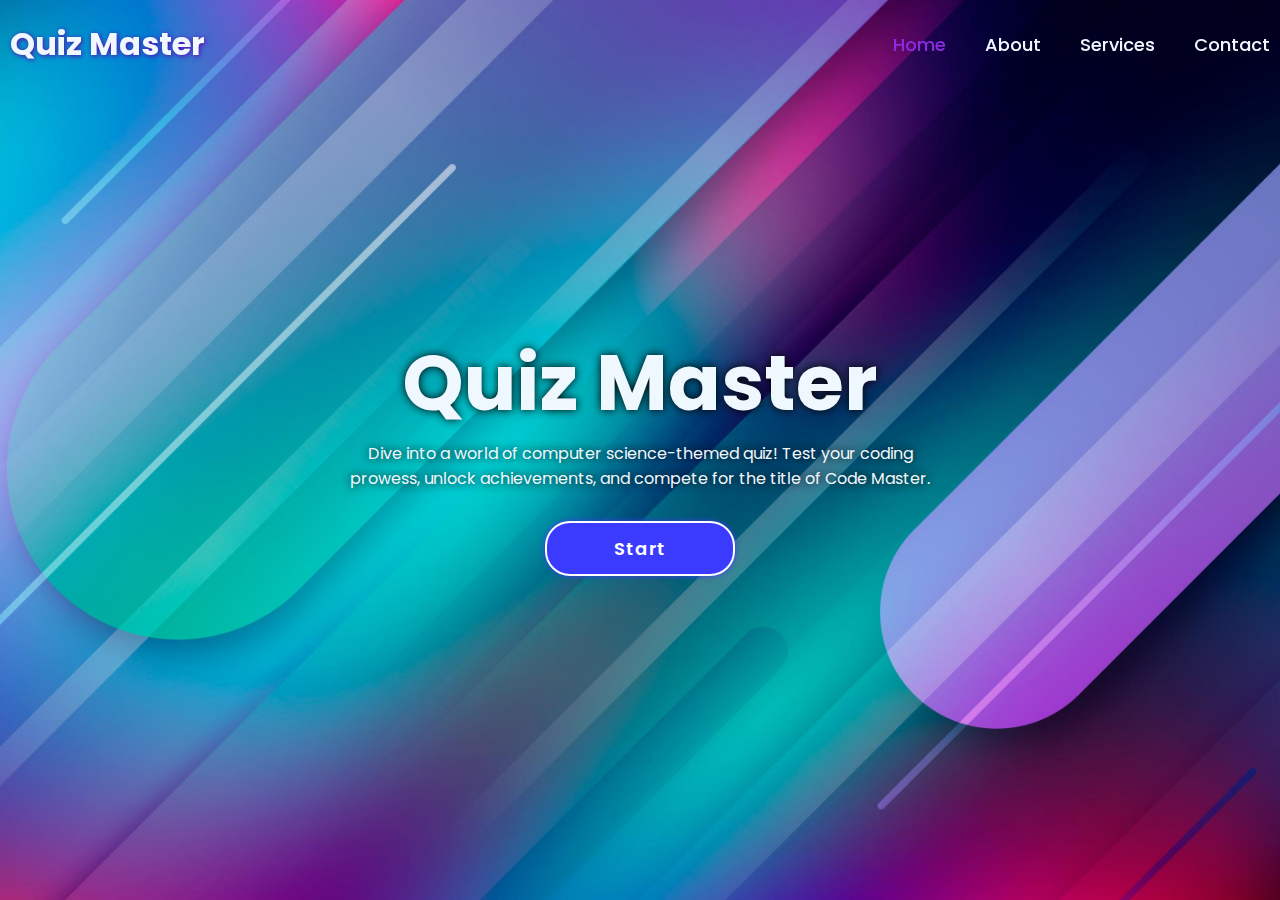
<file: index.html>
<!DOCTYPE html>
<html lang="en">
<head>
    <meta charset="UTF-8">
    <meta name="viewport" content="width=device-width, initial-scale=1.0">
    <title>Quiz Game</title>
    <link rel="stylesheet" href="style.css">
</head>
<body>
    <main class="main">
        <header class="header">
            <a href="#" class="logo">Quiz Master</a>

            <nav class="navbar">
                <a href="index.html" class="active">Home</a>
                <a href="about.html">About</a>
                <a href="services.html">Services</a>
                <a href="contact.html">Contact</a>
            </nav>
        </header>

        <div class="container">
            <section class="quiz-section">
                <div class="quiz-box">
                    <h1>JAVA Quiz</h1>
                    <div class="quiz-header">
                        <span>Quiz Master Tutorials</span>
                        <!-- <span class="header-score">Score 0/20</span> -->
                    </div>
                    <h2 class="question-text"></h2>
                    <div class="option-list">
                        <div class="option">
                            <span></span>
                        </div>
                        <div class="option">
                            <span></span>
                        </div>
                        <div class="option">
                            <span></span>
                        </div>
                        <div class="option">
                            <span></span>
                        </div>
                    </div>

                    <div class="quiz-footer">
                        <div class="question-total">1 of 20 Questions</div>
                        <button class="next-btn">Next</button>
                    </div>
                </div>

                <div class="result-box">
                    <h2>Quiz Results!</h2>
                    <div class="percentage-container">
                        <div class="circular-progress">
                            <span class="progress-value">0%</span>
                        </div>
                        <span class="score-text">Your Score 0 out of 20</span>
                    </div>
                    
                    <div class="buttons">
                        <button class="tryAgain-btn">Try Again</button>
                        <button class="goHome-btn">Go to Home</button>
                    </div>
                </div>
            </section>

            <section class="home">
                <div class="home_content">
                    <h1>Quiz Master</h1>
                    <p>
                        Dive into a world of computer science-themed quiz! Test your coding prowess, unlock achievements, and compete for the title of Code Master.
                    </p>
                    <button class="start-btn">Start</button>
                </div>
            </section>
        </div>
    </main>

    <div class="popup-info">
        <h2>Quiz Guide</h2>
            <span class="info">1. Players must begin the quiz from the first question and proceed in the order presented.</span>
            <span class="info">2. Each question can only be answered once. No changes are allowed after submission.</span>
            <span class="info">3. Players must not use any external sources such as books, websites, or other people to find answers.</span>
            <span class="info">4. Points are awarded for correct answers.</span>
            <span class="info">5. The quiz master's decisions are final in case of disputes.</span>
        <div class="btn-group">
            <button class="info-btn exit-btn">Exit Quiz</button>
            <button class="info-btn continue-btn">Continue</button>
        </div>
    </div>
    
    <script src="script.js"></script>
    <script src="questions.js"></script>
</body>
</html>
</file>
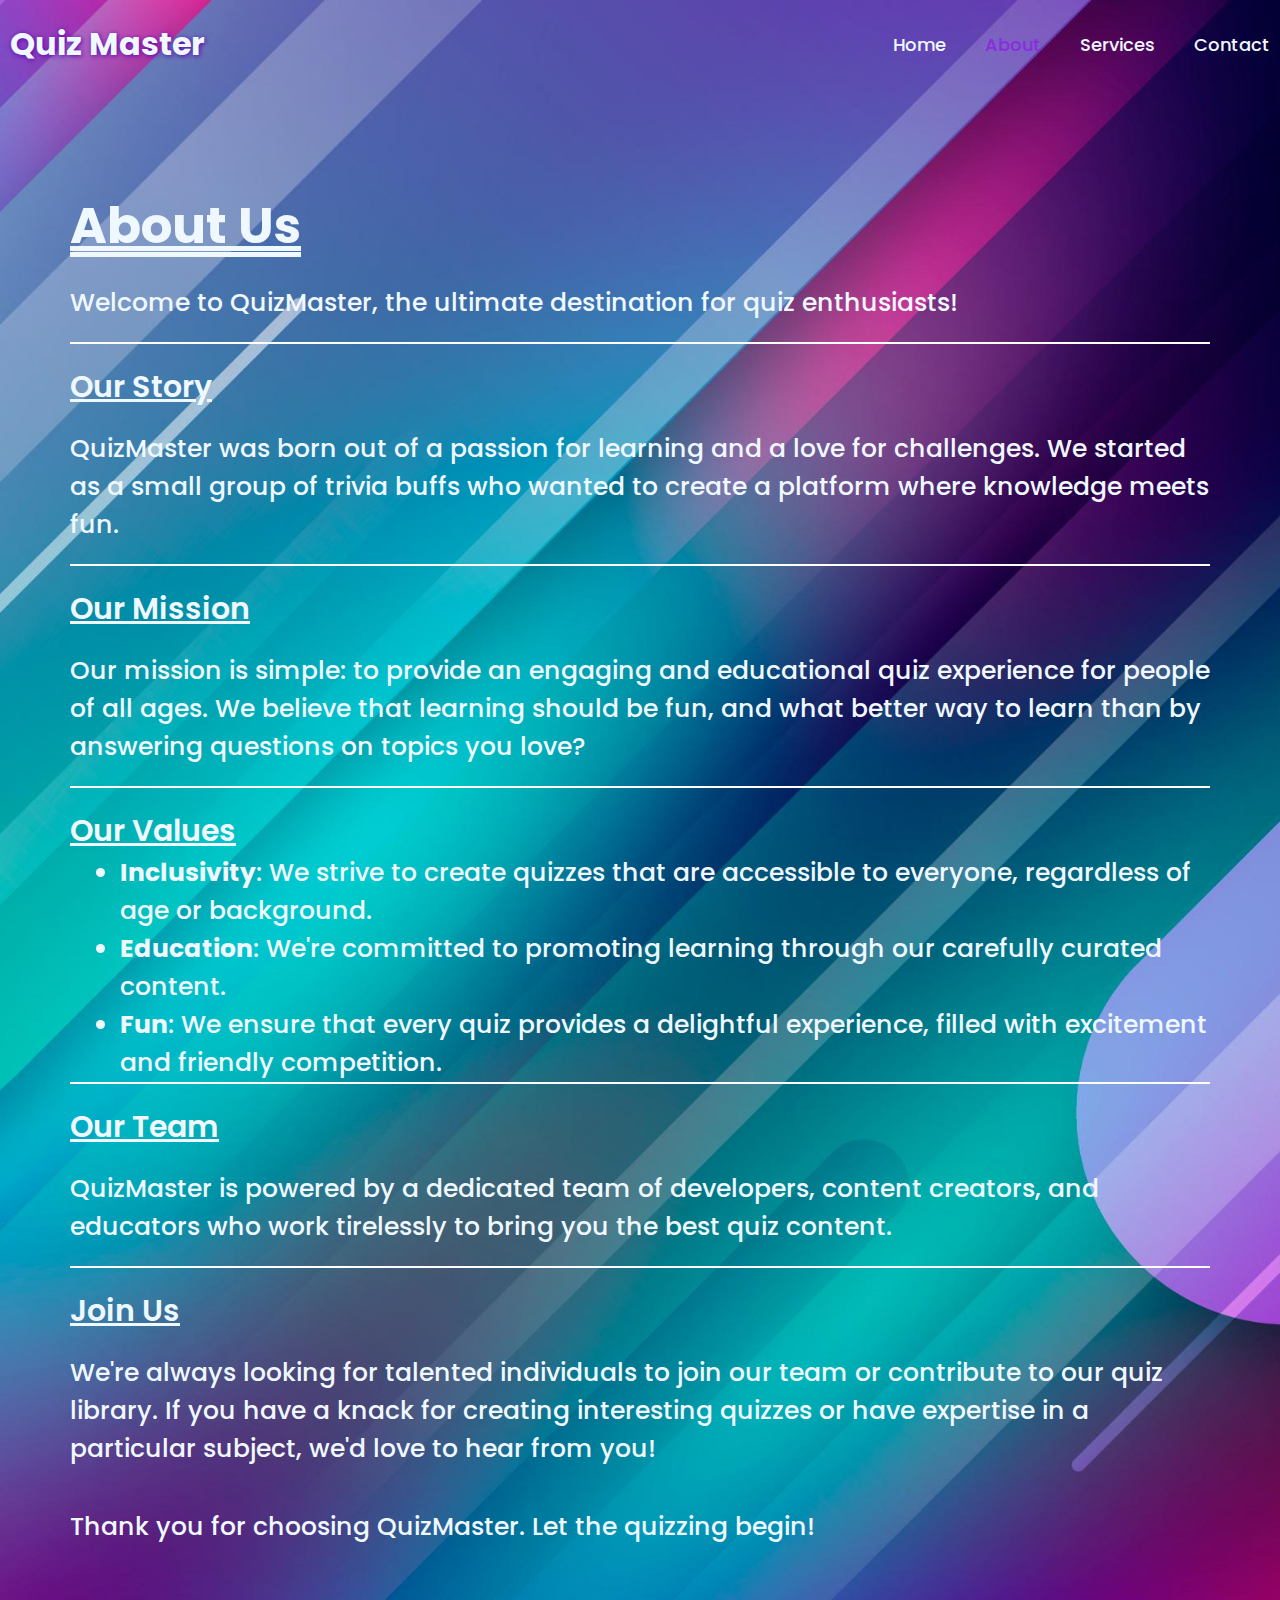
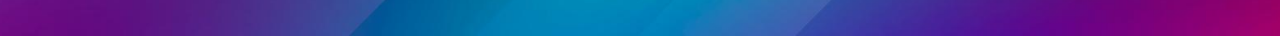
<file: about.html>
<!DOCTYPE html>
<html lang="en">
<head>
    <meta charset="UTF-8">
    <meta name="viewport" content="width=device-width, initial-scale=1.0">
    <title>About Us</title>
    <link rel="stylesheet" href="style.css">
</head>
<body class="about-body">
    <header class="about-header">
        <a href="index.html" class="logo">Quiz Master</a>
        <nav class="navbar">
            <a href="index.html">Home</a>
            <a href="about.html" class="active">About</a>
            <a href="services.html">Services</a>
            <a href="contact.html">Contact</a>
        </nav>
    </header>

    <section class="about">
        <section class="about-section">
            <h1>About Us</h1>
            <p>Welcome to QuizMaster, the ultimate destination for quiz enthusiasts!</p>
            <h2>Our Story</h2>
            <p>QuizMaster was born out of a passion for learning and a love for challenges. We started as a small group of trivia buffs who wanted to create a platform where knowledge meets fun.</p>
            <h2>Our Mission</h2>
            <p>Our mission is simple: to provide an engaging and educational quiz experience for people of all ages. We believe that learning should be fun, and what better way to learn than by answering questions on topics you love?</p>
            <h2>Our Values</h2>
            <ul>
                <li><strong>Inclusivity</strong>: We strive to create quizzes that are accessible to everyone, regardless of age or background.</li>
                <li><strong>Education</strong>: We're committed to promoting learning through our carefully curated content.</li>
                <li><strong>Fun</strong>: We ensure that every quiz provides a delightful experience, filled with excitement and friendly competition.</li>
            </ul>
            <h2>Our Team</h2>
            <p>QuizMaster is powered by a dedicated team of developers, content creators, and educators who work tirelessly to bring you the best quiz content.</p>
            <h2>Join Us</h2>
            <p>We're always looking for talented individuals to join our team or contribute to our quiz library. If you have a knack for creating interesting quizzes or have expertise in a particular subject, we'd love to hear from you!</p>
            <p>Thank you for choosing QuizMaster. Let the quizzing begin!</p>
        </section>
    </section>

    <script src="script.js"></script>
</body>
</html>
</file>
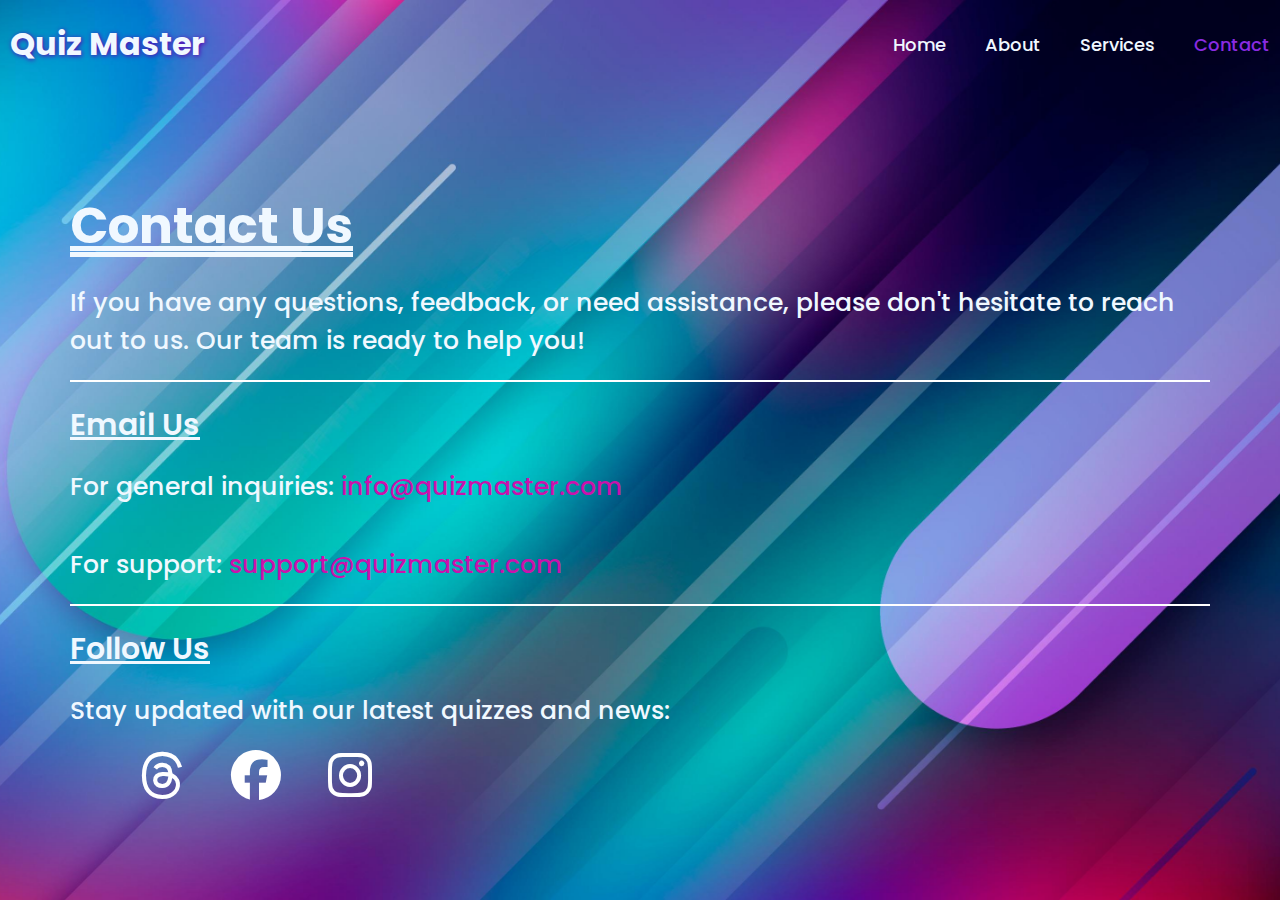
<file: contact.html>
<!DOCTYPE html>
<html lang="en">
<head>
    <meta charset="UTF-8">
    <meta name="viewport" content="width=device-width, initial-scale=1.0">
    <title>Contact Us</title>
    <link rel="stylesheet" href="https://cdnjs.cloudflare.com/ajax/libs/font-awesome/6.5.2/css/all.min.css">
    <link rel="stylesheet" href="style.css">
</head>
<body class="contact-body">
    <header class="contact-header">
        <a href="index.html" class="logo">Quiz Master</a>
        <nav class="navbar">
            <a href="index.html">Home</a>
            <a href="about.html">About</a>
            <a href="services.html">Services</a>
            <a href="contact.html" class="active">Contact</a>
        </nav>
    </header>

    <section class="contact-section">
        <h1>Contact Us</h1>
        <p>If you have any questions, feedback, or need assistance, please don't hesitate to reach out to us. Our team is ready to help you!</p>
        
        <h2>Email Us</h2>
        <p>For general inquiries: <a href="mailto:info@quizmaster.com">info@quizmaster.com</a></p>
        <p>For support: <a href="mailto:support@quizmaster.com">support@quizmaster.com</a></p>
        
        <h2>Follow Us</h2>
        <p>Stay updated with our latest quizzes and news:</p>
        <div>
            <span><a href="https://threads.com/quizmaster"><i class="fa-brands fa-threads fa-2x"></i></a></sp>
            <span><a href="https://facebook.com/quizmaster"><i class="fa-brands fa-facebook fa-2x"></i></a></span>
            <span><a href="https://instagram.com/quizmaster"><i class="fa-brands fa-instagram fa-2x"></i></a></span>
        </div>
    <script src="script.js"></script>
</body>
</html>
</file>
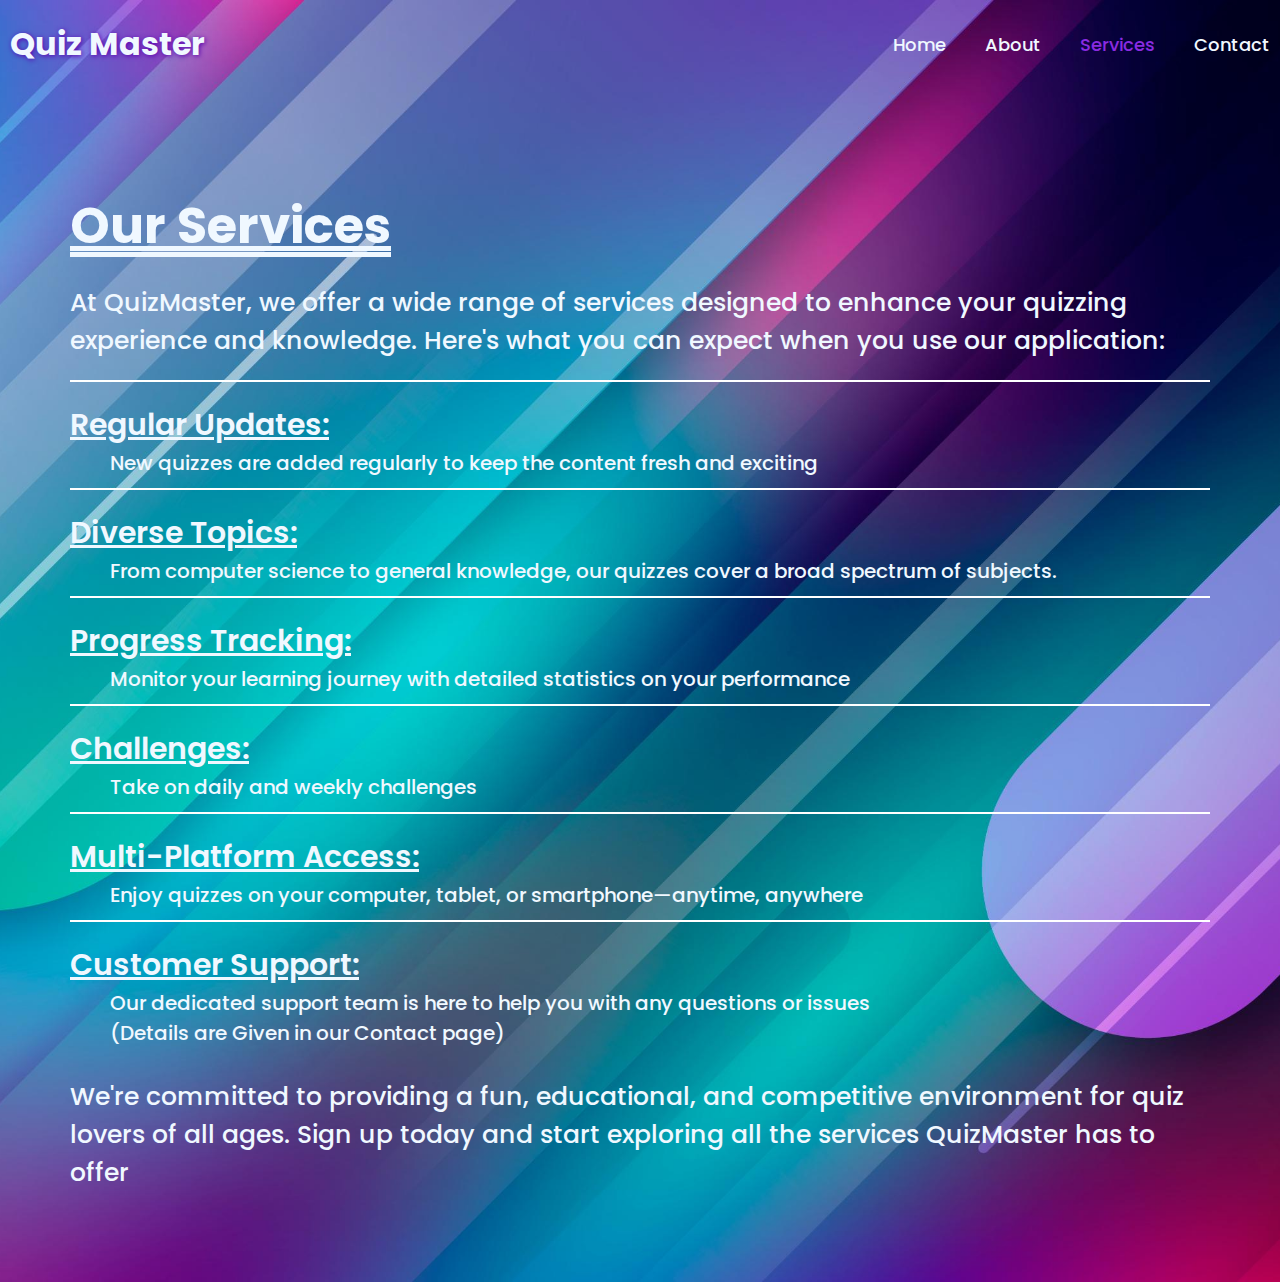
<file: services.html>
<!DOCTYPE html>
<html lang="en">
<head>
    <meta charset="UTF-8">
    <meta name="viewport" content="width=device-width, initial-scale=1.0">
    <title>Our Services</title>
    <link rel="stylesheet" href="style.css">
</head>
<body class="service-body">
    <header class="service-header">
        <a href="index.html" class="logo">Quiz Master</a>
        <nav class="navbar">
            <a href="index.html">Home</a>
            <a href="about.html">About</a>
            <a href="services.html" class="active">Services</a>
            <a href="contact.html">Contact</a>
        </nav>
    </header>

    <section class="services">
        <h1>Our Services</h1>
        <p>
            At QuizMaster, we offer a wide range of services designed to enhance your quizzing experience and knowledge. Here's what you can expect when you use our application:
        </p>
        <dl class="service-content">
            <dt>Regular Updates:</dt>
            <dd> New quizzes are added regularly to keep the content fresh and exciting</dd>
            <dt>Diverse Topics:</dt>
            <dd>From computer science to general knowledge, our quizzes cover a broad spectrum of subjects.</dd>
            <dt>Progress Tracking:</dt>
            <dd>Monitor your learning journey with detailed statistics on your performance</dd>
            <dt>Challenges:</dt>
            <dd>Take on daily and weekly challenges</dd>
            <dt>Multi-Platform Access:</dt>
            <dd>Enjoy quizzes on your computer, tablet, or smartphone—anytime, anywhere</dd>
            <dt>Customer Support:</dt>
            <dd>Our dedicated support team is here to help you with any questions or issues<br>(Details are Given in our Contact page)</dd>
        </dl>
        <p>
            We're committed to providing a fun, educational, and competitive environment for quiz lovers of all ages. Sign up today and start exploring all the services QuizMaster has to offer
        </p>
    </section>
</body>
</html>
</file>
<file: style.css>
@import url('https://fonts.googleapis.com/css2?family=Poppins:ital,wght@0,100;0,200;0,300;0,400;0,500;0,600;0,700;0,800;0,900;1,100;1,200;1,300;1,400;1,500;1,600;1,700;1,800;1,900&display=swap');
*{
    margin: 0;
    padding: 0;
    box-sizing: border-box;
    font-family: 'Poppins',sans-serif;
}

body{
    color: aliceblue;
    background: black;
    overflow: hidden;
}

.header{
    position: fixed;
    top: 0;
    left: 0;
    width: 100%;
    padding: 20px 10px;
    background:transparent;
    display: flex;
    justify-content: space-between;
    align-items: center;
    z-index: 100;
}
.logo{
    font-size: 32px;
    color: aliceblue;
    text-decoration: none;
    font-weight: 700;
    text-shadow: 1px 1px 5px rgb(90, 4, 177);
}
.navbar a{
    font-size: 18px;
    color: aliceblue;
    text-decoration: none;
    font-weight: 500;
    margin-left: 35px;
    transition: .3s;
}

.navbar a:hover,.navbar a.active{
    color: blueviolet;
}
main,.service-body,.about-body,.contact-body{
    min-height: 100vh;
    background-image: url(backgroud.jpg);
    background-repeat: no-repeat;
    background-size: cover;
    background-position: center;
    pointer-events: auto;
    transition: .3s ease;
}
.main.active{
    filter: blur(15px);
    pointer-events: none;
}
.container{
    display: flex;
    height: 100vh;
    width: 200%;
}
.home{
    position: relative;
    left: -50%;
    width: 100%;
    display: flex;
    justify-content:center;
    align-items: center;
}
.home_content{
    max-width: 600px;
    display: flex;
    align-items: center;
    flex-direction: column;
}
.home_content h1{
    font-size: 78px;
    font-weight: 700;
    text-shadow: 0px 0px 10px black;
}
.home_content p{
    font-size: 16px;
    text-align: center;
    text-shadow: 0px 0px 10px black;
    margin-bottom: 30px;
}
.home_content .start-btn{
    width: 190px;
    height: 55px;
    background-color:rgb(59, 59, 255);
    border-radius:25px;
    border: 2px solid white;
    outline: none;
    box-shadow: 0 0 5px rgb(59, 59, 255);
    font-size: 18px;
    color: white;
    letter-spacing: 1px;
    font-weight: 600;cursor: pointer;
    transition: 0.5s;
}
.home_content .start-btn:hover{
    background-color: rgb(3, 3, 144);
    box-shadow: none;
}
.popup-info{
    position: absolute;
    top: 50%;
    left: 50%;
    background-color: white;
    transform: translate(-50%,-50%) scale(.9);
    width: 500px;
    border-radius: 10px;
    padding: 10px 25px;
    opacity: 0;
    pointer-events: none;
    transition: .3s ease;
}
.popup-info.active{
    opacity: 1;
    pointer-events:auto;
    transform: translate(-50%,-50%) scale(1);
}

.popup-info h2{
    font-size: 50px;
    color: rgb(3, 3, 144);
}
.popup-info .info{
    display: block;
    font-size: 16px;
    color: #333;
    font-weight: 500;
    margin: 4px 0;
}
.popup-info .btn-group{
    display: flex;
    justify-content: space-between;
    align-items: center;
}
.popup-info .btn-group .info-btn{
    display: inline-flex;
    justify-content: center;
    align-items: center;
    width: 130px;
    height: 45px;
    background-color: rgb(3, 3, 144);
    border: 2px solid rgb(3, 3, 144);
    outline: none;
    border-radius: 5px;
    text-decoration: none;
    font-size: 15px;
    color: white;
    font-weight: 600;
    box-shadow: 0px 0px 10px black;
    cursor: pointer;
    transition: .5s;
}
.popup-info .btn-group .info-btn:nth-child(1){
    background: transparent;
    color: rgb(3, 3, 144);
}
.popup-info .btn-group .info-btn:nth-child(1):hover{
    background: rgb(3, 3, 144);
    color:white ;

}
.popup-info .btn-group .info-btn:nth-child(2):hover{
    background: rgb(2, 2, 101);
    border-color: rgb(2, 2, 102);
}

.quiz-section{
    position: relative;
    left: -90%;
    /* left: 0; */
    width: 100%;
    background: rgb(11, 1, 50);
    display: flex;
    justify-content: center;
    align-items: center;
    transition: .8s ease-in-out;
    transition-delay: .25s;
    z-index: 100;
}
.quiz-box{
    padding: 50px;
}

.quiz-section.active{
    left: 0;
}

.quiz-section .quiz-box{
    position: relative;
    width: 1000px;
    background: transparent;
    border: 2px solid blue;
    border-radius: 10px;
    display: flex;
    flex-direction: column;
    padding: 20px 30px;
    opacity: 0;
    pointer-events: none;
    transform: scale(.9);
    transition: .3s ease;
    transition-delay: 0s;
}

.quiz-section .quiz-box.active{
    opacity: 1;
    pointer-events: auto;
    transform: scale(1);
    transition: 1s ease;
    transition-delay: 1s;
}

.quiz-box h1{
    font-size: 32px;
    text-align: center;
    background: linear-gradient(45deg,transparent,rgb(3, 3, 144),transparent);
    border-radius: 5px;
}

.quiz-box .quiz-header{
      display: flex;
      justify-content: space-between;
      align-items: center;
      padding: 20px 0;
      border-bottom: 2px solid rgb(3, 3, 144);  
      margin-bottom: 25px;
}

.quiz-header span{
    font-size: 18px;
    font-weight: 500;
    padding: 7px;
}
/* .header-score{
    background: rgb(3, 3, 144);
    border-radius: 3px;
    padding: 7px;
} */
.quiz-box .question-text{
    font-size: 24px;
    font-weight: 600;
}
.option-list .option{
    width: 100%;
    padding: 12px;
    background: transparent;
    border: 2px solid rgba(255, 255, 255, .5);
    font-size: 20px;
    margin: 15px 0;
    cursor: pointer;
    transition: .3s;
}
.option-list .option:hover{
    background: rgba(255, 255, 255, .1);
    background-color: rgba(255, 255, 255, .1);
}

.option-list .option.correct{
    background: rgb(5, 1, 52);
    color: rgb(10, 200, 10);
    border: 1px solid rgb(10, 200, 10);
}

.option-list .option.incorrect{
    background: rgb(5, 1, 52);
    color: rgb(200, 10, 10);
    border: 1px solid rgb(200, 10, 10);
}

.option-list .option.disabled{
    pointer-events: none;
}

.quiz-box .quiz-footer{
    display: flex;
    justify-content: space-between;
    align-items: center;
    border-top: 2px solid rgb(3, 3, 144);
    padding-top: 20px;
    margin-top: 10px;
} 
.quiz-footer .question-total{
    font-size: 16px;
    font-weight: 600;
}
.quiz-footer .next-btn{
    width: 100px;
    height: 45px;
    background: rgba(255, 255, 255, .1);
    border: 2px solid rgba(255, 255, 255, .1);
    outline: none;
    border-radius: 6px;
    font-size: 15px;
    color: rgba(255, 255, 255, .3);
    font-weight: 600;
    cursor: pointer;
    pointer-events: none;
    transition: .5s;
}
.quiz-footer .next-btn.active:hover{
    background: rgb(2, 2, 102);
    border-color: rgb(2, 2, 102);
}

.quiz-footer .next-btn.active{
    pointer-events: auto;
    background: rgb(39, 39, 190);
    border: rgb(39, 39, 190);
    color: white;
}

.quiz-section .result-box{
    position: absolute;
    top: 50%;
    left: 50%;
    transform: translate(-50%,-50%)scale(.9);
    width: 500px;
    background: transparent;
    border: 2px solid rgb(3, 3, 144);
    border-radius: 9px;
    padding: 20px;
    display: flex;
    flex-direction: column;
    align-items: center;
    opacity: 0;
    pointer-events: none;
    transition: .3s ease;
}

.quiz-section .result-box.active{
    opacity: 1;
    pointer-events: auto;
    transform: translate(-50%,-50%)scale(1);
}

.result-box h2{
    font-size: 52px;
}

.result-box .percentage-container{
    width: 300px;
    display: flex;
    flex-direction: column;
    align-items: center;
    margin: 20px 0 40px;
}

.percentage-container .circular-progress{
    position: relative;
    width: 250px;
    height: 250px;
    background: conic-gradient(blue 3.6deg, rgba(255,255,255,.1)0deg);
    border-radius: 50%;
    display: flex;
    justify-content: center;
    align-items: center;
}

.percentage-container .circular-progress::before{
    content: '';
    position: absolute;
    width: 180px;
    height: 180px;
    background: rgb(10, 1, 46);
    border-radius:50%;
}

.circular-progress .progress-value{
    position: relative;
    font-size: 45px;
    font-weight: 600;
}

.percentage-container .score-text{
    font-size: 26px;
    font-weight: 600;
    margin-top: 20px;
}

.result-box .buttons{
    display: flex;
}

.buttons button{
    width: 130px;
    height: 47px;
    background: rgb(3, 3, 144);
    border: rgb(3, 3, 144);
    outline: none;
    border-radius: 6px;
    font-size: 16px;
    color: white;
    font-weight: 600;
    margin: 0 20px 20px;
    cursor: pointer;
    transition: .5s;
}

.buttons button:nth-child(1):hover{
    background: rgb(2, 2, 125);
    border: rgb(6, 6, 171);
}

.buttons button:nth-child(2){
    background: transparent;
    color: rgb(9, 9, 190);
    border: 1px solid rgb(9, 9, 190);
}

.buttons button:nth-child(2):hover{
     background: rgb(3, 3, 144);
     color: white;
}

.about-header,.contact-header,.service-header{
    top: 0;
    left: 0;
    width: 100%;
    padding: 20px 10px;
    background:transparent;
    display: flex;
    justify-content: space-between;
    align-items: center;
    z-index: 100;
}

.service-body,.about-body,.contact-body{
    height: 100%;
    overflow-y: scroll;
}
.services,.about-section,.contact-section{
    padding:100px 70px 70px;
    justify-content: space-between;
}
.service-content dt,.about-section h2,.contact-section h2{
    border-top: 2px solid white;
    font-size: 30px;
    font-weight: 600;
    padding-top: 20px;
    text-decoration: underline;
}
.service-content dd{
    margin-left: 40px;
    font-weight: 500;
    font-size: 20px;
    padding-bottom: 10px;
}
.services h1,.about-section h1,.contact-section h1{
    font-size: 50px;
    text-decoration: double underline;
}
.services p,.about-section p,.contact-section p{
    font-size: 25px;
    padding-top: 20px;
    padding-bottom: 20px;
    font-weight: 500;
}
.about-section ul{
    padding-left: 50px;
    font-weight: 500;
    font-size: 25px;
}

.contact-section a {
    color: #cb11ac; 
    text-decoration: none;
}

.contact-section a:hover {
    color: #ff758c; 
    text-decoration: underline;
}

.contact-section div{
    list-style-type: none;
    padding-left: 50px;
    font-weight: 500;
    font-size: 25px;
}
i{
    padding-left: 20px;
    padding-right: 20px;
    padding-bottom: 20px;
    color: white;
    transition: transform 0.5s ease;
}
i:hover{
    transform:translate(0%) scale(1.2);
}
@media only screen and (max-width: 600px) {
    .header, .about-header, .contact-header, .service-header {
        flex-direction: column;
    }

    .navbar a {
        margin-left: 15px;
    }

    .home_content, .popup-info, .quiz-section, .result-box {
        max-width: 90%;
    }

    .home_content h1, .popup-info h2, .result-box h2 {
        font-size: 24px;
    }

    .home_content p, .popup-info .info {
        font-size: 14px;
    }

    .home_content .start-btn, .popup-info .info-btn, .buttons button {
        width: 100%;
        margin-top: 10px;
    }

    .quiz-box {
        width: 100%;
    }

    .quiz-box h1, .services h1, .about-section h1, .contact-section h1 {
        font-size: 30px;
    }

    .quiz-box .question-text, .services p, .about-section p, .contact-section p {
        font-size: 18px;
    }

    .option-list .option {
        font-size: 16px;
    }

    .services, .about-section, .contact-section {
        padding: 50px 35px 35px;
    }

    .service-content dt, .about-section h2, .contact-section h2 {
        font-size: 20px;
    }

    .service-content dd, .about-section ul, .contact-section div {
        font-size: 16px;
    }
}
</file>
